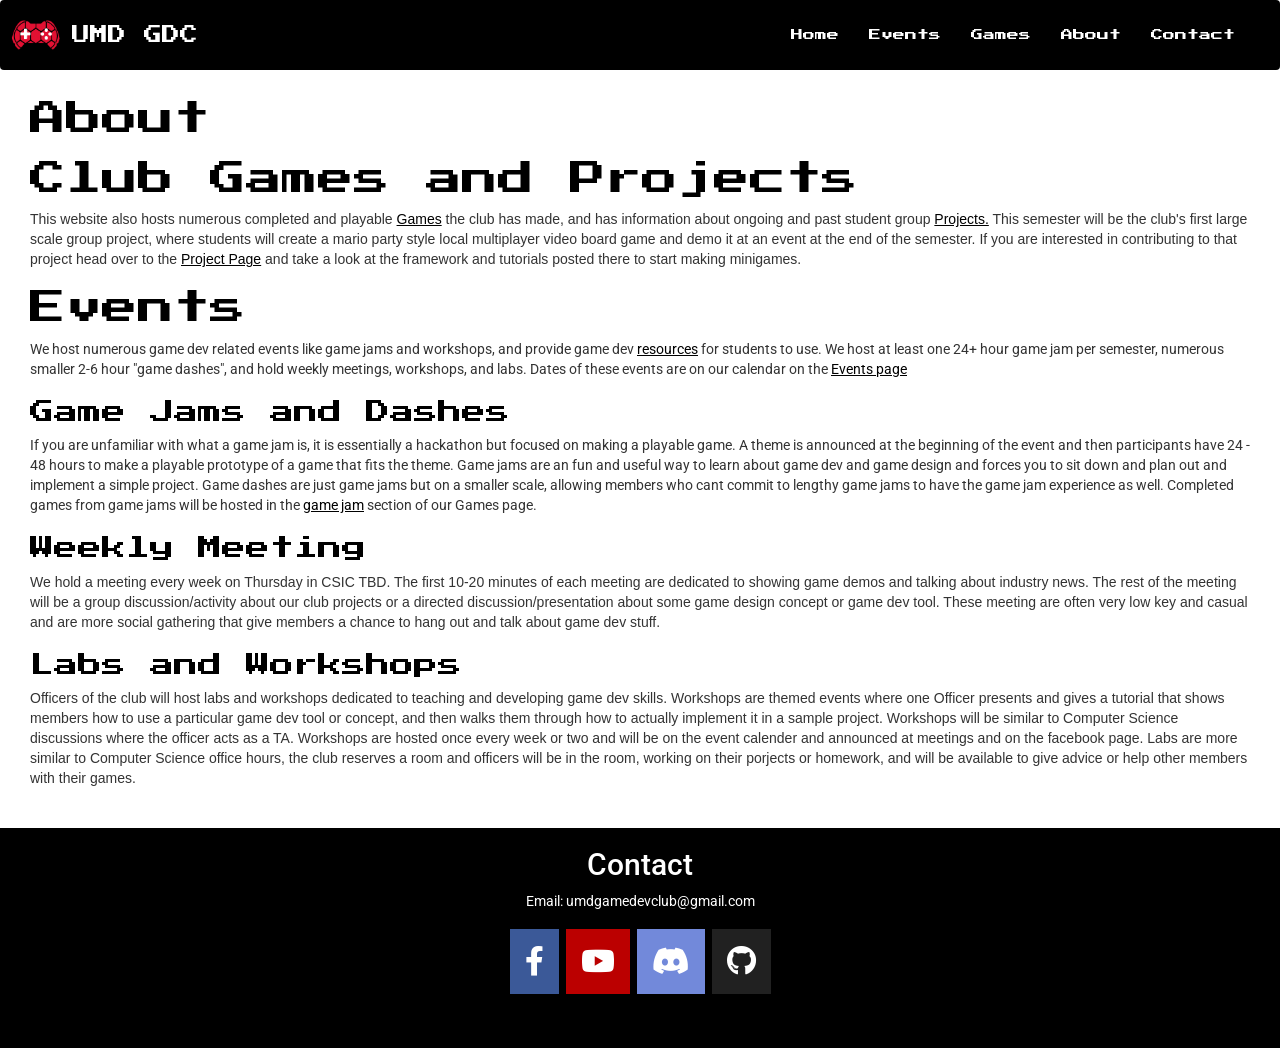
<file: about.html>
<!doctype html>
<html>
<head>
<meta charset="utf-8">
<meta name="viewport" content="width=device-width, initial-scale=1">
<link rel="stylesheet" href="https://maxcdn.bootstrapcdn.com/bootstrap/3.3.7/css/bootstrap.min.css">
<script src="https://ajax.googleapis.com/ajax/libs/jquery/3.3.1/jquery.min.js"></script>
<script src="https://maxcdn.bootstrapcdn.com/bootstrap/3.3.7/js/bootstrap.min.js"></script>

<link rel = "stylesheet" href = "styles/newindex.css">
<link rel = "stylesheet" href = "styles/socialbuttons.css">
<link href="https://fonts.googleapis.com/css?family=Press+Start+2P|Roboto" rel="stylesheet">
<link rel="stylesheet" href="https://use.fontawesome.com/releases/v5.0.13/css/all.css" integrity="sha384-DNOHZ68U8hZfKXOrtjWvjxusGo9WQnrNx2sqG0tfsghAvtVlRW3tvkXWZh58N9jp" crossorigin="anonymous">

<title>UMD Game Developer's Club</title>
</head>

<body>

<script src = "js/template.js" type = "text/javascript"></script>

<div id = "navarea">
		<script type = "text/javascript">makeNavbar(); </script>	
</div>	

<div class="main">
    <div class="breakarea"></div>

   <!--<img src="images/screenshots/bib.png" class="largeimage">-->
   <h1>About</h1>

   <h1>Club Games and Projects</h1>
   <p>
   This website also hosts numerous completed and playable <a href="games.html">Games</a> the club has made, and has information about ongoing and past student group <a href="project.html">Projects.</a>
   This semester will be the club's first large scale group project, where students will create a mario party style local multiplayer video board game and demo it at an event at the end of the semester.
   If you are interested in contributing to that project head over to the <a href = "projects/groupgame2018.html">Project Page</a> and take a look at the framework and tutorials posted there to start making minigames.
   </p>
  
  
     <h1>Events</h1>
  
     We host numerous game dev related events like game jams and workshops, and provide game dev <a href="resources.html">resources</a> for students to use.
     We host at least one 24+ hour game jam per semester, numerous smaller 2-6 hour "game dashes", and hold weekly meetings, workshops, and labs.
     Dates of these events are on our calendar on the <a href = >Events page</a>
  
     <h3>Game Jams and Dashes</h3>
     
     If you are unfamiliar with what a game jam is, it is essentially a hackathon but focused on making a playable game.
     A theme is announced at the beginning of the event and then participants have 24 - 48 hours to make a playable prototype of a game that fits the theme.
     Game jams are an fun and useful way to learn about game dev and game design and forces you to sit down and plan out and implement a simple project.
     Game dashes are just game jams but on a smaller scale, allowing members who cant commit to lengthy game jams to have the game jam experience as well.
     Completed games from game jams will be hosted in the <a href = "games.html#gamejam">game jam</a> section of our Games page.
    <h3>Weekly Meeting</h3>
    <p>
      We hold a meeting every week on Thursday in CSIC TBD.
      The first 10-20 minutes of each meeting are dedicated to showing game demos and talking about industry news.
      The rest of the meeting will be a group discussion/activity about our club projects or a directed discussion/presentation about some game design concept or game dev tool.
      These meeting are often very low key and casual and are more social gathering that give members a chance to hang out and talk about game dev stuff.
    </p>
  
    <h3>Labs and Workshops</h3>
    <p>
    Officers of the club will host labs and workshops dedicated to teaching and developing game dev skills.
    Workshops are themed events where one Officer presents and gives a tutorial that shows members how to use a particular game dev tool or concept, and then walks them through how to actually implement it in a sample project.
    Workshops will be similar to Computer Science discussions where the officer acts as a TA. Workshops are hosted once every week or two and will be on the event calender and announced at meetings and on the facebook page.
    Labs are more similar to Computer Science office hours, the club reserves a room and officers will be in the room, working on their porjects or homework, and will be available to give advice or help other members with their games. 
    </p>
  
  

</div>


    <div id ="footer">

				<script type = "text/javascript">makeFooter(); </script>

    	<!--      	      
	 <h2>Contact</h2>
	 <p>Email: umdgamedevclub@gmail.com</p>
     <br/>
     


	 <a href="https://www.facebook.com/groups/umdgaming/" class="fame facebook"><i class="fab fa-facebook-f"></i></a>
	 <a href="https://www.youtube.com/channel/UCGh4g4vzpA_XIGqyXMjB3cw/" class="fame youtube-play"><i class="fab fa-youtube"></i></a>
	 <a href="https://discord.gg/djtZR4M" class = "fame discord"><i class="fab fa-discord"></i></a>
      --> 
   

    </div>
	

</body>
</html>
</file>
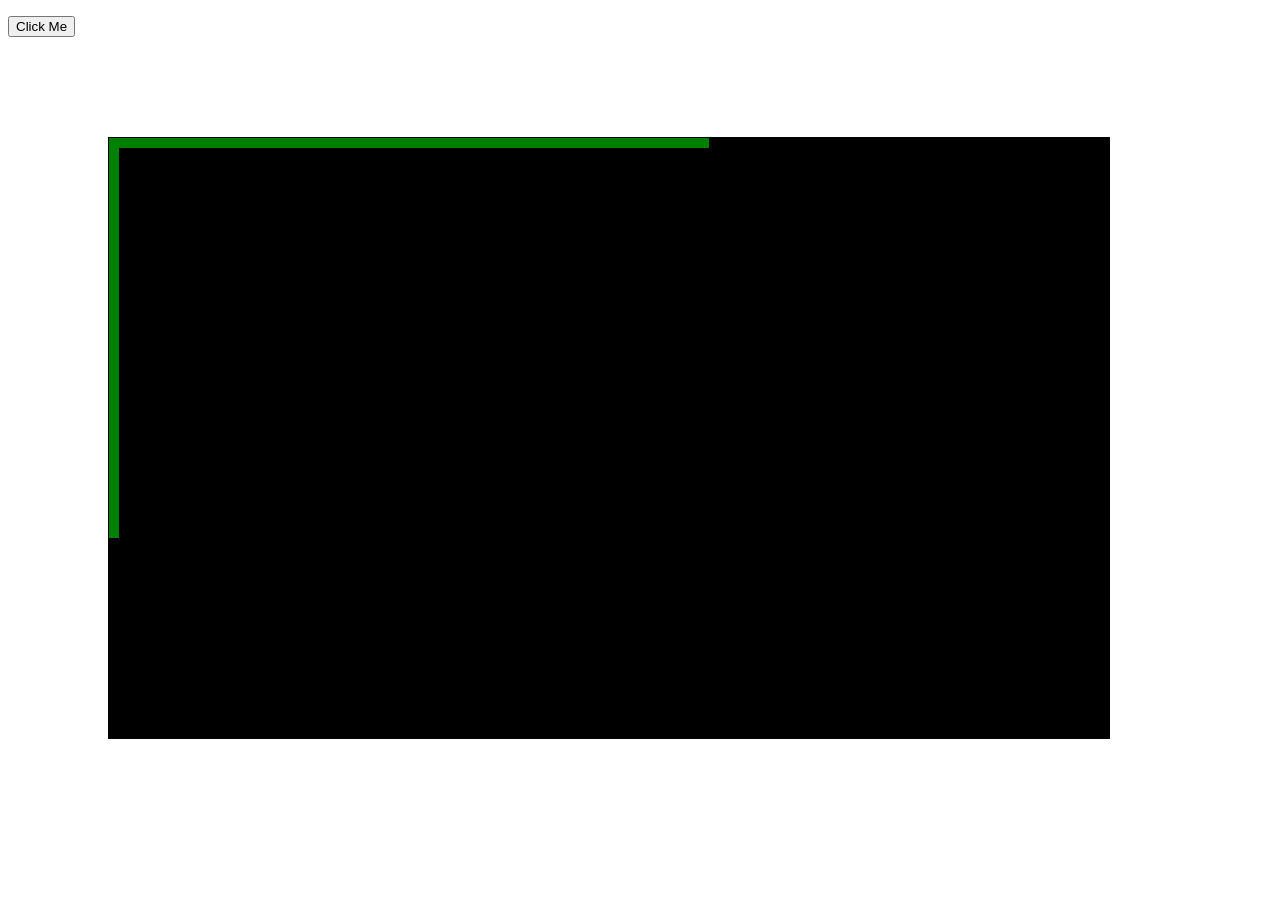
<file: anitest.html>
<!DOCTYPE html>
<html>
<style>
#myContainer {
  position: relative;
    height: 600px;
    width: 1000px;
    margin: 100px;
    
    border: 1px solid;
	background-color: black;

}
#leftAnimation {
  width: 10px;
  height: 400px;
  position: absolute;
  background-color: green;
}

#rightAnimation {
  width: 10px;
  height: 400px;
  position: absolute;
  background-color: green;
}

#topAnimation {
  top = 5px;
  width: 600px;
  height: 10px;
  position: absolute;
  background-color: green;
}

#botAnimation {
  top = 390px;
  width: 600px;
  height: 10px;
  position: absolute;
  background-color: green;
}

#leftAnimation1 {
  width: 10px;
  height: 400px;
  position: absolute;
  background-color: green;
}

#rightAnimation1 {
  width: 10px;
  height: 400px;
  position: absolute;
  background-color: green;
}

#topAnimation1 {
  top = 5px;
  width: 600px;
  height: 10px;
  position: absolute;
  background-color: green;
}

#botAnimation1 {
  top = 390px;
  width: 600px;
  height: 10px;
  position: absolute;
  background-color: green;
}
	

#leftAnimation2 {
  width: 10px;
  height: 400px;
  position: absolute;
  background-color: green;
}

#rightAnimation2 {
  width: 10px;
  height: 400px;
  position: absolute;
  background-color: green;
}

#topAnimation2 {
  top = 5px;
  width: 600px;
  height: 10px;
  position: absolute;
  background-color: green;
}

#botAnimation2 {
  top = 390px;
  width: 600px;
  height: 10px;
  position: absolute;
  background-color: green;
}
	
	

#leftAnimation3 {
  width: 10px;
  height: 400px;
  position: absolute;
  background-color: green;
}

#rightAnimation3 {
  width: 10px;
  height: 400px;
  position: absolute;
  background-color: green;
}

#topAnimation3 {
  top = 5px;
  width: 600px;
  height: 10px;
  position: absolute;
  background-color: green;
}

#botAnimation3 {
  top = 390px;
  width: 600px;
  height: 10px;
  position: absolute;
  background-color: green;
}
	
	
	

#leftAnimation4 {
  width: 10px;
  height: 400px;
  position: absolute;
  background-color: green;
}

#rightAnimation4 {
  width: 10px;
  height: 400px;
  position: absolute;
  background-color: green;
}

#topAnimation4 {
  top = 5px;
  width: 600px;
  height: 10px;
  position: absolute;
  background-color: green;
}

#botAnimation4 {
  top = 390px;
  width: 600px;
  height: 10px;
  position: absolute;
  background-color: green;
}
		

	
	
</style>
<body>

<p>
<button onclick="myMove(leftAnimation, rightAnimation, topAnimation, botAnimation)">Click Me</button> 
</p>


<div id ="myContainer">
	<div id = "line"></div>
<div id ="leftAnimation"></div>
<div id ="rightAnimation"></div>
<div id ="topAnimation"></div>
<div id ="botAnimation"></div>
<div id ="leftAnimation1"></div>
<div id ="rightAnimation1"></div>
<div id ="topAnimation1"></div>
<div id ="botAnimation1"></div>
<div id ="leftAnimation2"></div>
<div id ="rightAnimation2"></div>
<div id ="topAnimation2"></div>
<div id ="botAnimation2"></div>

<div id ="leftAnimation3"></div>
<div id ="rightAnimation3"></div>
<div id ="topAnimation3"></div>
<div id ="botAnimation3"></div>

<div id ="leftAnimation4"></div>
<div id ="rightAnimation4"></div>
<div id ="topAnimation4"></div>
<div id ="botAnimation4"></div>
</div>


<script>
function myMove( l, r, t, b) {
  var line1 = document.getElementById("line");
  var line2 = document.getElementById("line1");
  var line3 = document.getElementById("line2");
  var line4 = document.getElementById("line3");
 
  var eleml = document.getElementById("leftAnimation");
  var elemr = document.getElementById("rightAnimation"); 
  var elemt = document.getElementById("topAnimation");
  var elemb = document.getElementById("botAnimation"); 
  eleml.style.top = 5 + 'px';
  elemr.style.left = 595 + 'px';
	
  var eleml1 = document.getElementById("leftAnimation1");
  var elemr1 = document.getElementById("rightAnimation1"); 
  var elemt1 = document.getElementById("topAnimation1");
  var elemb1 = document.getElementById("botAnimation1"); 
	
  var eleml2 = document.getElementById("leftAnimation2");
  var elemr2 = document.getElementById("rightAnimation2"); 
  var elemt2 = document.getElementById("topAnimation2");
  var elemb2 = document.getElementById("botAnimation2"); 


	
  var eleml3 = document.getElementById("leftAnimation3");
  var elemr3 = document.getElementById("rightAnimation3"); 
  var elemt3 = document.getElementById("topAnimation3");
  var elemb3 = document.getElementById("botAnimation3"); 

 var eleml4 = document.getElementById("leftAnimation4");
  var elemr4 = document.getElementById("rightAnimation4"); 
  var elemt4 = document.getElementById("topAnimation4");
  var elemb4 = document.getElementById("botAnimation4"); 
	
	
	
  var cont =  document.getElementById("myContainer");
  var cheight = 600;
  var cwidth = 1000;
  //cont.style.
  var cutoff = 50;	
  var pos = 0;
  var pos1 =  50   ;// (cheight/2 - cutoff )/4;
  var pos2 = 100 ;//(cheight/2 - cutoff)/2
  var pos3 =  150;//3 * (cheight/2 -10)/4
  var pos4 = 200;
  
  
  var id = setInterval(frame, 10);
  function frame() {
if (pos >= ((cheight/2) - cutoff)) {
      pos = 0;
      //clearInterval(id);
    } else {
      eleml.style.top = pos + 'px';
      eleml.style.height = (cheight - 2*pos) + 'px';
      elemr.style.top = pos + 'px';
      elemr.style.height = (cheight - 2*pos) + 'px';
      elemt.style.top = pos + 'px';
      elemt.style.width = ((cwidth-2) - 2*pos) + 'px';
      elemt.style.left = pos + 2 + 'px'; 
      elemb.style.left = pos + 2 + 'px';
      elemb.style.top = (cheight - 10) - pos + 'px';
      elemb.style.width = ((cwidth - 2) - 2*pos) + 'px';
      
      pos++;  
      elemr.style.left = (cwidth - pos) + 'px';
      eleml.style.left = pos + 'px'; 
    }
	  
	  
if (pos1 >= ((cheight/2) - cutoff)){
	pos1 = 0;
} else {
	
	eleml1.style.top = pos1 + 'px';
      eleml1.style.height = (cheight - 2*pos1) + 'px';
      elemr1.style.top = pos1 + 'px';
      elemr1.style.height = (cheight - 2*pos1) + 'px';
      elemt1.style.top = pos1 + 'px';
      elemt1.style.width = ((cwidth -2) - 2*pos1) + 'px';
      elemt1.style.left = pos1 + 2 + 'px'; 
      elemb1.style.left = pos1 + 2 + 'px';
      elemb1.style.top = (cheight - 10) - pos1 + 'px';
      elemb1.style.width = ((cwidth - 2) - 2*pos1) + 'px';
      
      pos1++;  
      elemr1.style.left = (cwidth - pos1) + 'px';
      eleml1.style.left = pos1 + 'px'; 

}
	  
	  
if (pos2 >= (cheight/2) - cutoff){
	pos2 = 0;
} else {
	
	eleml2.style.top = pos2 + 'px';
      eleml2.style.height = (cheight - 2*pos2) + 'px';
      elemr2.style.top = pos2 + 'px';
      elemr2.style.height = (cheight - 2*pos2) + 'px';
      elemt2.style.top = pos2 + 'px';
      elemt2.style.width = ((cwidth - 2) - 2*pos2) + 'px';
      elemt2.style.left = pos2 + 2 + 'px'; 
      elemb2.style.left = pos2 + 2 + 'px';
      elemb2.style.top = (cheight - 10) - pos2 + 'px';
      elemb2.style.width = ((cwidth - 2) - 2*pos2) + 'px';
      
      pos2++;  
      elemr2.style.left = (cwidth - pos2) + 'px';
      eleml2.style.left = pos2 + 'px'; 

}
	  
	  if (pos3 >= ((cheight/2) - cutoff)) {
      pos3 = 0;
      //clearInterval(id);
    } else {
      eleml3.style.top = pos3 + 'px';
      eleml3.style.height = (cheight - 2*pos3) + 'px';
      elemr3.style.top = pos3 + 'px';
      elemr3.style.height = (cheight - 2*pos3) + 'px';
      elemt3.style.top = pos3 + 'px';
      elemt3.style.width = ((cwidth-2) - 2*pos3) + 'px';
      elemt3.style.left = pos3 + 2 + 'px'; 
      elemb3.style.left = pos3 + 2 + 'px';
      elemb3.style.top = (cheight - 10) - pos3 + 'px';
      elemb3.style.width = ((cwidth - 2) - 2*pos3) + 'px';
      
      pos3++;  
      elemr3.style.left = (cwidth - pos3) + 'px';
      eleml3.style.left = pos3 + 'px'; 
    }
	  
	  
	  if (pos4 >= ((cheight/2) - cutoff)) {
      pos4 = 0;
      //clearInterval(id);
    } else {
      eleml4.style.top = pos4 + 'px';
      eleml4.style.height = (cheight - 2*pos4) + 'px';
      elemr4.style.top = pos4 + 'px';
      elemr4.style.height = (cheight - 2*pos4) + 'px';
      elemt4.style.top = pos4 + 'px';
      elemt4.style.width = ((cwidth-2) - 2*pos4) + 'px';
      elemt4.style.left = pos4 + 2 + 'px'; 
      elemb4.style.left = pos4 + 2 + 'px';
      elemb4.style.top = (cheight - 10) - pos4 + 'px';
      elemb4.style.width = ((cwidth - 2) - 2*pos4) + 'px';
      
      pos4++;  
      elemr4.style.left = (cwidth - pos4) + 'px';
      eleml4.style.left = pos4 + 'px'; 
    }
	  
	  
	 
	  
	  
	  
	  
  }
}
</script>




</body>
</html>
</file>
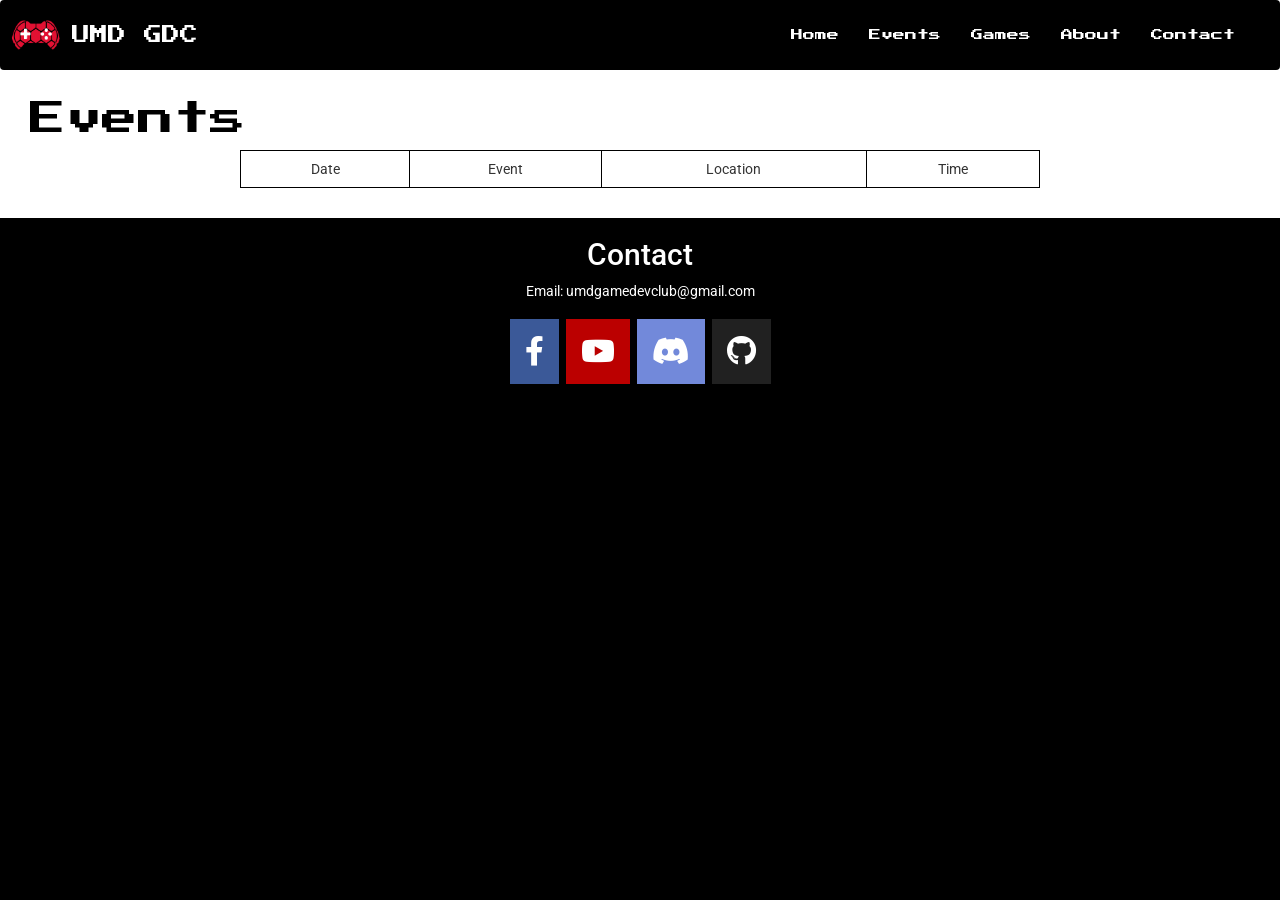
<file: Events.html>
<!doctype html>
<html>
<head>
<meta charset="utf-8">
<meta name="viewport" content="width=device-width, initial-scale=1">
<link rel="stylesheet" href="https://maxcdn.bootstrapcdn.com/bootstrap/3.3.7/css/bootstrap.min.css">
<script src="https://ajax.googleapis.com/ajax/libs/jquery/3.3.1/jquery.min.js"></script>
<script src="https://maxcdn.bootstrapcdn.com/bootstrap/3.3.7/js/bootstrap.min.js"></script>

<link rel = "stylesheet" href = "styles/newindex.css">
<link rel = "stylesheet" href = "styles/socialbuttons.css">
<link href="https://fonts.googleapis.com/css?family=Press+Start+2P|Roboto" rel="stylesheet">
<link rel="stylesheet" href="https://use.fontawesome.com/releases/v5.0.13/css/all.css" integrity="sha384-DNOHZ68U8hZfKXOrtjWvjxusGo9WQnrNx2sqG0tfsghAvtVlRW3tvkXWZh58N9jp" crossorigin="anonymous">

<title>UMD Game Developer's Club</title>
</head>

<body>

<script src = "js/template.js" type = "text/javascript"></script>

<div id = "navarea">
		<script type = "text/javascript">makeNavbar(); </script>	
</div>	

<div class="main">
	<div class="breakarea"></div>

   <h1>Events</h1>
   



<table align="center" id = "upcoming">
    <script type = "text/javascript">MakeTables(false); </script>	
</table>  

</div>

    <div id ="footer">

				<script type = "text/javascript">makeFooter(); </script>

    	<!--      	      
	 <h2>Contact</h2>
	 <p>Email: umdgamedevclub@gmail.com</p>
     <br/>
     


	 <a href="https://www.facebook.com/groups/umdgaming/" class="fame facebook"><i class="fab fa-facebook-f"></i></a>
	 <a href="https://www.youtube.com/channel/UCGh4g4vzpA_XIGqyXMjB3cw/" class="fame youtube-play"><i class="fab fa-youtube"></i></a>
	 <a href="https://discord.gg/djtZR4M" class = "fame discord"><i class="fab fa-discord"></i></a>
      --> 
   

    </div>
	

</body>
</html>
</file>
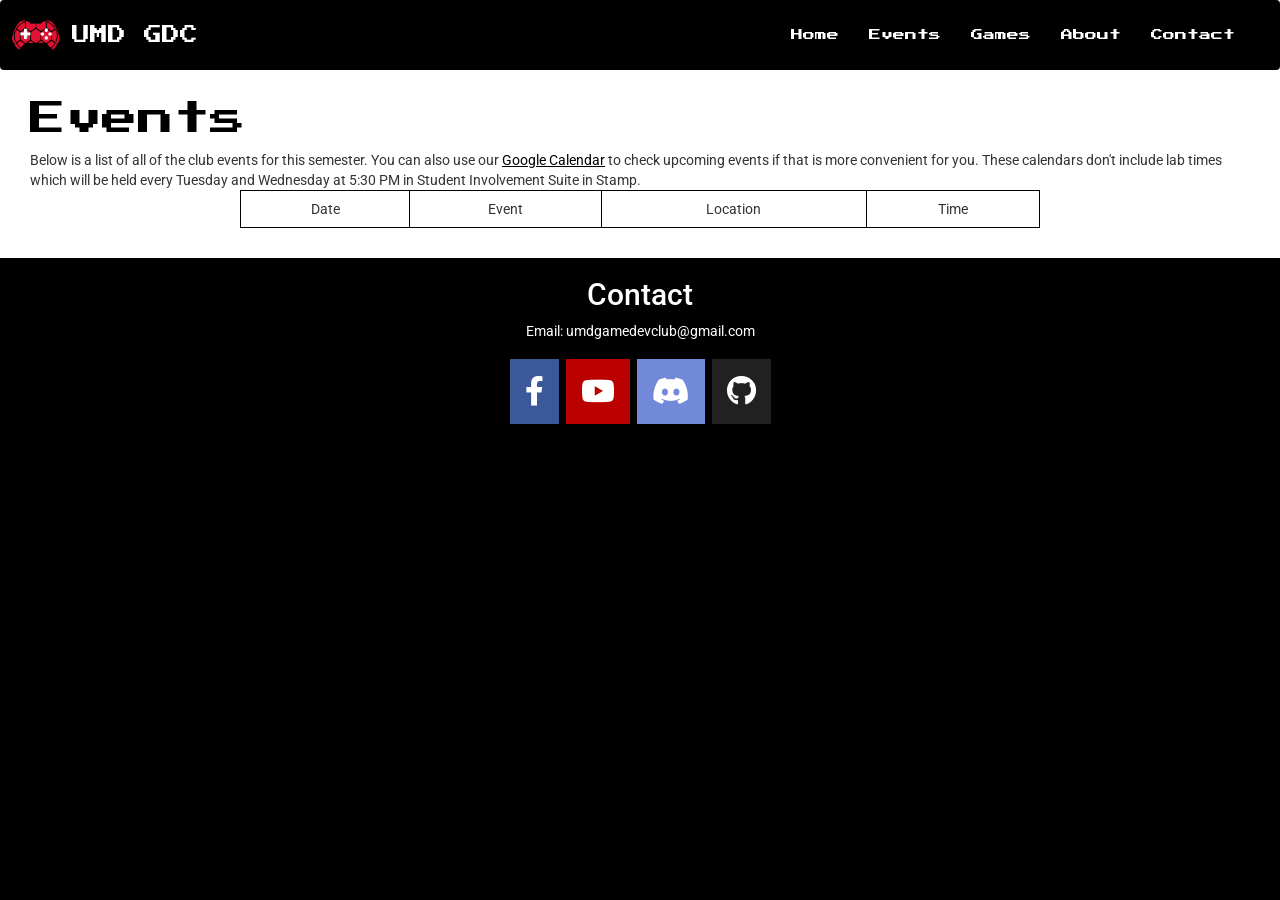
<file: events.html>
<!doctype html>
<html>
<head>
<meta charset="utf-8">
<meta name="viewport" content="width=device-width, initial-scale=1">
<link rel="stylesheet" href="https://maxcdn.bootstrapcdn.com/bootstrap/3.3.7/css/bootstrap.min.css">
<script src="https://ajax.googleapis.com/ajax/libs/jquery/3.3.1/jquery.min.js"></script>
<script src="https://maxcdn.bootstrapcdn.com/bootstrap/3.3.7/js/bootstrap.min.js"></script>

<link rel = "stylesheet" href = "styles/newindex.css">
<link rel = "stylesheet" href = "styles/socialbuttons.css">
<link href="https://fonts.googleapis.com/css?family=Press+Start+2P|Roboto" rel="stylesheet">
<link rel="stylesheet" href="https://use.fontawesome.com/releases/v5.0.13/css/all.css" integrity="sha384-DNOHZ68U8hZfKXOrtjWvjxusGo9WQnrNx2sqG0tfsghAvtVlRW3tvkXWZh58N9jp" crossorigin="anonymous">

<title>UMD Game Developer's Club</title>
</head>

<body>

<script src = "js/template.js" type = "text/javascript"></script>

<div id = "navarea">
		<script type = "text/javascript">makeNavbar(); </script>	
</div>	

<div class="main">
	<div class="breakarea"></div>

   <h1>Events</h1>
   
   Below is a list of all of the club events for this semester. You can also use our <a href="https://calendar.google.com/calendar?cid=NnNsbGJlbzVvcWM2bjZraTJqcWQ2ZjIyNmtAZ3JvdXAuY2FsZW5kYXIuZ29vZ2xlLmNvbQ">Google Calendar</a> to check upcoming events if that is more convenient for you. These calendars don't include lab times which will be held every Tuesday and Wednesday at 5:30 PM in Student Involvement Suite in Stamp.  



<table align="center" id = "upcoming">
    <script type = "text/javascript">MakeTables(false); </script>	
</table>  

</div>

    <div id ="footer">

				<script type = "text/javascript">makeFooter(); </script>

    	<!--      	      
	 <h2>Contact</h2>
	 <p>Email: umdgamedevclub@gmail.com</p>
     <br/>
     


	 <a href="https://www.facebook.com/groups/umdgaming/" class="fame facebook"><i class="fab fa-facebook-f"></i></a>
	 <a href="https://www.youtube.com/channel/UCGh4g4vzpA_XIGqyXMjB3cw/" class="fame youtube-play"><i class="fab fa-youtube"></i></a>
	 <a href="https://discord.gg/djtZR4M" class = "fame discord"><i class="fab fa-discord"></i></a>
      --> 
   

    </div>
	

</body>
</html>
</file>
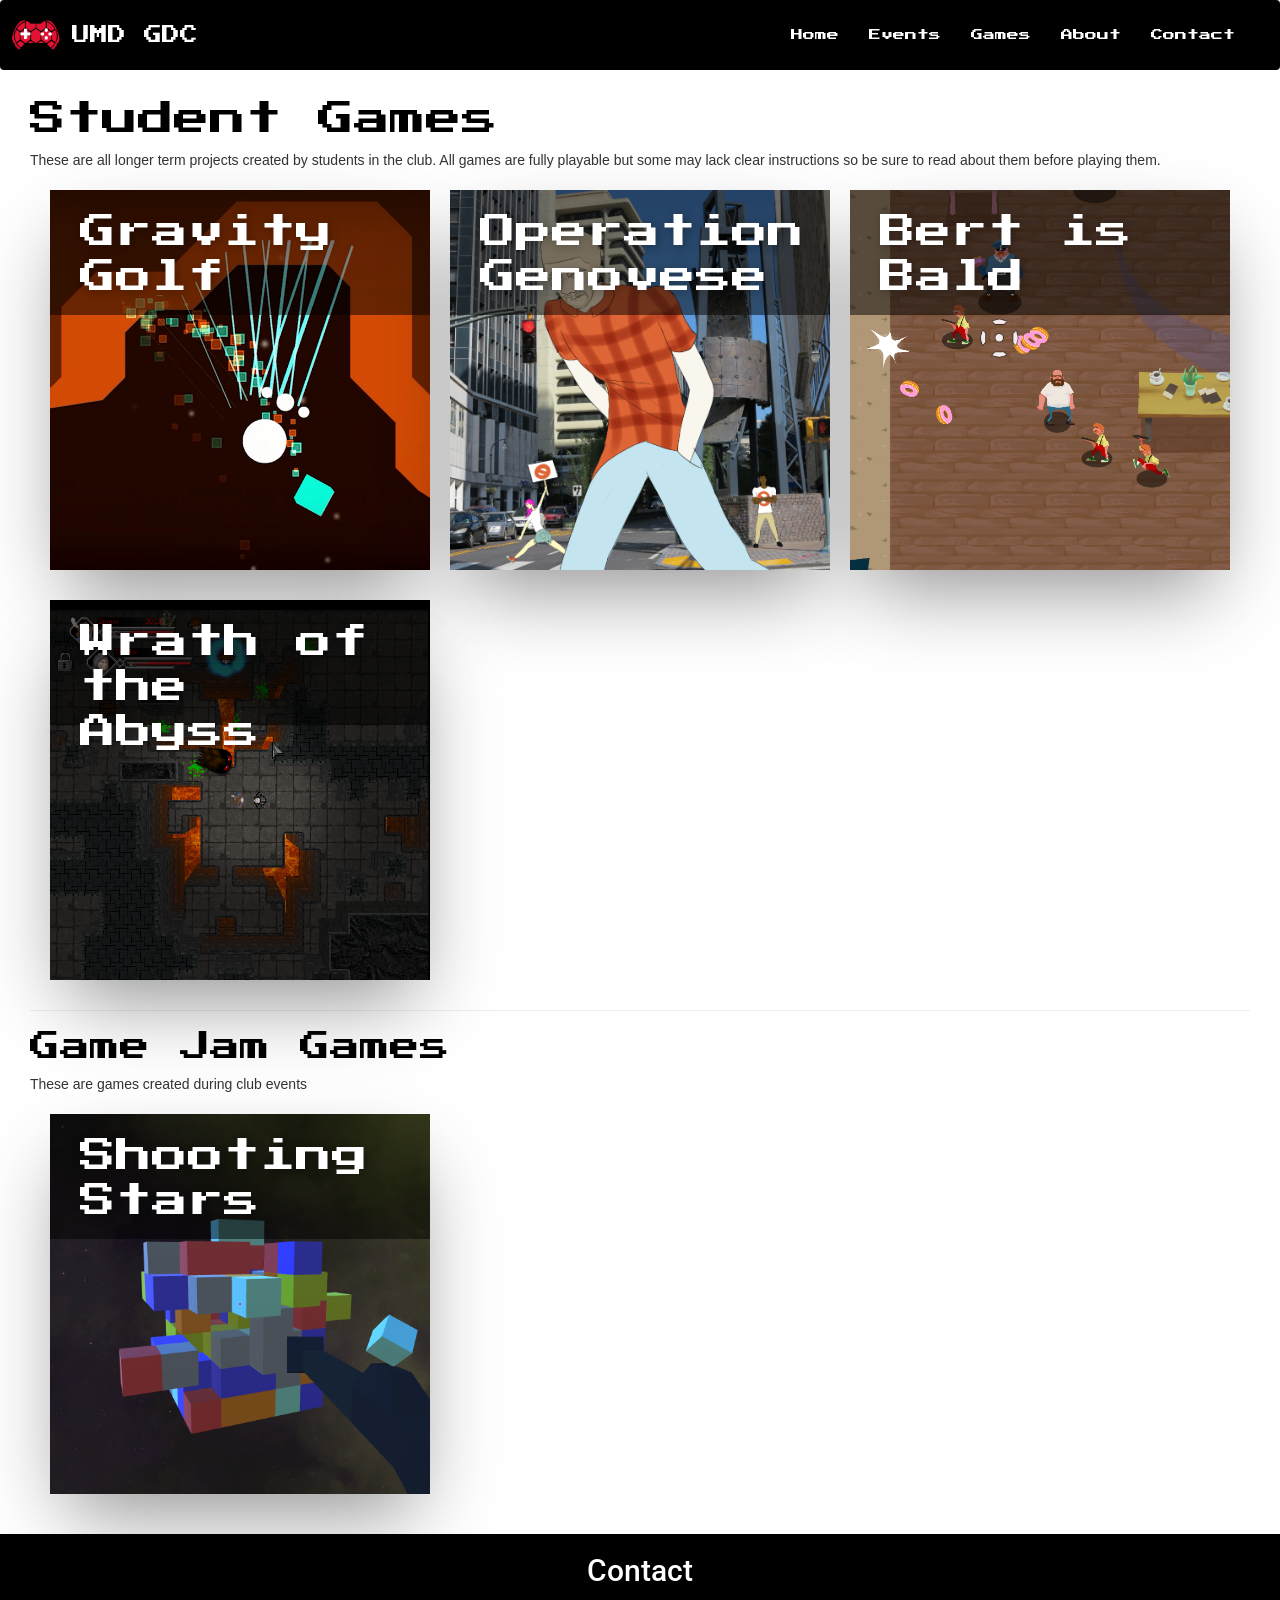
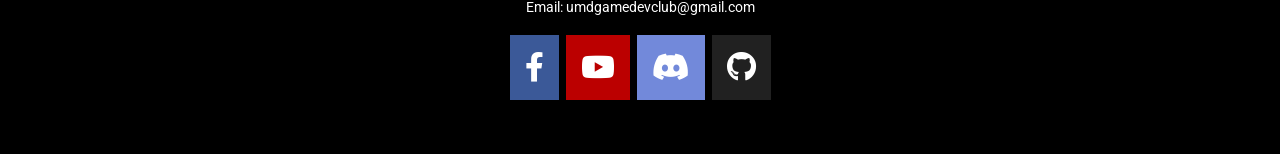
<file: Games.html>
<!doctype html>
<html>
<head>
<meta charset="utf-8">
<meta name="viewport" content="width=device-width, initial-scale=1">
<link rel="stylesheet" href="https://maxcdn.bootstrapcdn.com/bootstrap/3.3.7/css/bootstrap.min.css">
<script src="https://ajax.googleapis.com/ajax/libs/jquery/3.3.1/jquery.min.js"></script>
<script src="https://maxcdn.bootstrapcdn.com/bootstrap/3.3.7/js/bootstrap.min.js"></script>

<link rel = "stylesheet" href = "styles/newindex.css">
<link rel = "stylesheet" href = "styles/socialbuttons.css">
<link rel = "stylesheet" href="styles/tiles.css">
<link rel = "stylesheet" href="styles/8bitborders.css">
<link href="https://fonts.googleapis.com/css?family=Press+Start+2P|Roboto" rel="stylesheet">
<link rel="stylesheet" href="https://use.fontawesome.com/releases/v5.0.13/css/all.css" integrity="sha384-DNOHZ68U8hZfKXOrtjWvjxusGo9WQnrNx2sqG0tfsghAvtVlRW3tvkXWZh58N9jp" crossorigin="anonymous">

<title>UMD Game Developer's Club</title>
</head>

<body>

<script src = "js/template.js" type = "text/javascript"></script>

<div id = "navarea">
		<script type = "text/javascript">makeNavbar(); </script>	
</div>	


<div class="main">
		<div class="breakarea"></div>

   <h1>Student Games</h1>


   <p>These are all longer term projects created by students in the club. All games are fully playable but some may lack clear instructions so be sure to read about them before playing them.</p>
  


<div class="wrap">
	<div class="tile">
	  
	  <img src= "images/screenshots/tilegg.png">
	  <img src="images/darkness.png" class= "darkback">
	  
	  <div class="text">
	  <h1>Gravity Golf</h1>
	  <h2 class="animate-text"></h2>
	  <p class="animate-text">Bacon ipsum dolor amet pork belly tri-tip turducken, pancetta bresaola pork chicken meatloaf. Flank sirloin strip steak prosciutto kevin turducken. </p>
	  </div>
	
	</div>
	 
	 
	 <div class="tile">
	  
		<img src= "images/screenshots/tileog.png">
		<img src="images/darkness.png" class= "darkback">			
		<div class="text">
		<h1><a href="games/OG.html">Operation Genovese</a></h1>
		<h2 class="animate-text">A visual novel about deradicalizing potential terrorists</h2>
		<p class="animate-text"><a href="OperationGenovese.html"><i class="fas fa-play"></i> Play Link</a><br/>
		<a href="https://www.nbcwashington.com/news/local/University-Maryland-Students-Develop-Anti-Terror-Video-Game_Washington-DC-426357941.html?_osource=SocialFlowTwt_DCBrand"><i class="far fa-newspaper"></i> News Article About Game</a></p>
		</div>
		  
	</div>
	
	<div class="tile">
		<img src= "images/screenshots/tilebib.png">
		<img src="images/darkness.png" class= "darkback">
				
		<div class="text">
		<h1><a href="games/BIB.html">Bert is Bald</a></h1>
		<h2 class="animate-text">A procedurally generated twin stick shooter</h2>
		<p class="animate-text">  <a href="https://guin36.itch.io/bbb"><i class="fas fa-download"></i> Download Link</a>
		</div>
							  
	</div>

</div>

<div class="wrap">
		

	<div class="tile">
	  
		<img src= "images/screenshots/tilewoa.png">
		<img src="images/darkness.png" class= "darkback">		
		<div class="text">
		<h1><a href="">Wrath of the Abyss</a></h1>
		<h2 class="animate-text">A procedurally generated top down dungeon crawler</h2>
		<p class="animate-text">
		<i class="fas fa-download"></i> Download Demo <br/>
		<i class="fab fa-facebook"></i> Game Page<br/>
		<i class="fas fa-cogs"></i> Work in Progress
		</p>
		</div>
				  
	</div>
</div>
	  
   <hr>

   <h2>Game Jam Games</h2>

   <p>These are games created during club events</p>

<div class="wrap">   
	 <div class="tile">
	  
			<img src= "images/screenshots/tiless.png" class="videowrapperimg">
			<img src="images/darkness.png" class= "darkback">
			
			<div class="text">
			<h1><a href="">Shooting Stars</a></h1>
			<h2 class="animate-text">A match 3 first person shooter</h2>
			<p class="animate-text">Bacon ipsum dolor amet pork belly tri-tip turducken, pancetta bresaola pork chicken meatloaf. Flank sirloin strip steak prosciutto kevin turducken. </p>
			</div>
		  
	</div>
</div>

</div>

<div id ="footer">
	<script type = "text/javascript">makeFooter(); </script>
</div>
	

</body>
</html>
</file>
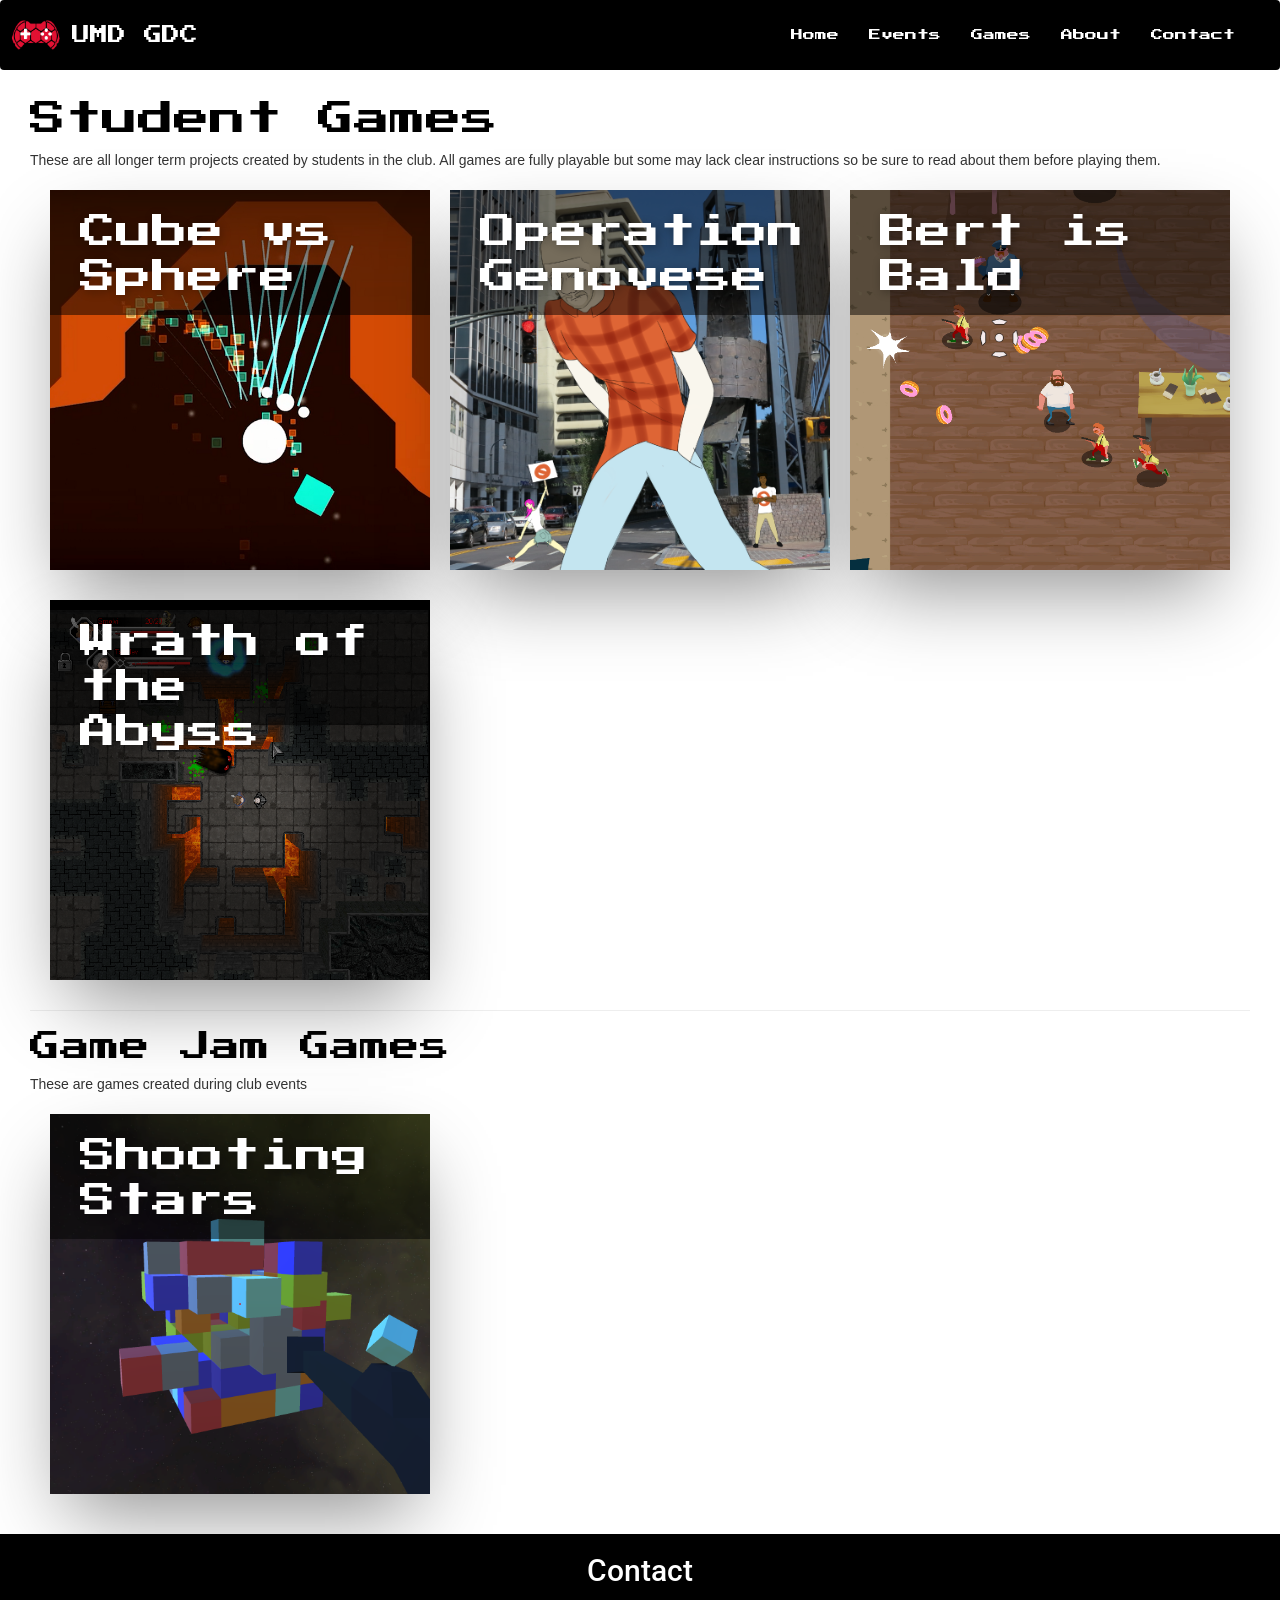
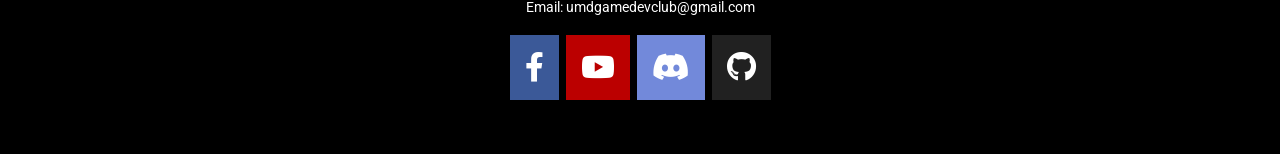
<file: games.html>
<!doctype html>
<html lang = "en">
<head>

<meta charset="utf-8">
<meta name="viewport" content="width=device-width, initial-scale=1">
<link rel="stylesheet" href="https://maxcdn.bootstrapcdn.com/bootstrap/3.3.7/css/bootstrap.min.css">
<script src="https://ajax.googleapis.com/ajax/libs/jquery/3.3.1/jquery.min.js"></script>
<script src="https://maxcdn.bootstrapcdn.com/bootstrap/3.3.7/js/bootstrap.min.js"></script>

<link rel = "stylesheet" href = "styles/newindex.css">
<link rel = "stylesheet" href = "styles/socialbuttons.css">
<link rel = "stylesheet" href="styles/tiles.css">
<link rel = "stylesheet" href="styles/8bitborders.css">
<link href="https://fonts.googleapis.com/css?family=Press+Start+2P|Roboto" rel="stylesheet">
<link rel="stylesheet" href="https://use.fontawesome.com/releases/v5.0.13/css/all.css" integrity="sha384-DNOHZ68U8hZfKXOrtjWvjxusGo9WQnrNx2sqG0tfsghAvtVlRW3tvkXWZh58N9jp" crossorigin="anonymous">

<title>UMD Game Developer's Club</title>
</head>

<body>

<script src = "js/template.js"  ></script>

<div id = "navarea">
		<script  >makeNavbar(); </script>	
</div>	


<div class="main">
		<div class="breakarea"></div>

   <h1>Student Games</h1>


   <p>These are all longer term projects created by students in the club. All games are fully playable but some may lack clear instructions so be sure to read about them before playing them.</p>
  


<div class="wrap">
	<div class="tile">
	  
	   <img alt = "Alt text" src= "images/screenshots/tilegg.png">
	   <img alt = "Alt text" src="images/darkness.png" class= "darkback">
	  
	  <div class="text">
	  <h1>Cube vs Sphere</h1>
	  <h2 class="animate-text">A mobile physics based puzzle game about quickly escaping caves</h2>
	  <p class="animate-text">
		<i class="fab fa-android"></i>/<i class="fab fa-apple"></i> Coming soon to Android and IOS<br/>
		<a href="https://www.nbcwashington.com/news/local/University-Maryland-Students-Develop-Anti-Terror-Video-Game_Washington-DC-426357941.html?_osource=SocialFlowTwt_DCBrand"><i class="far fa-newspaper"></i> News Article About Game</a>
		</p>
	
	  </div>
	
	</div>
	 
	 
	 <div class="tile">
	  
		 <img alt = "Alt text" src= "images/screenshots/tileog.png">
		 <img alt = "Alt text" src="images/darkness.png" class= "darkback">			
		<div class="text">
		<h1><a href="games/OG.html">Operation Genovese</a></h1>
		<h2 class="animate-text">A visual novel about deradicalizing potential terrorists</h2>
		<p class="animate-text"><a href="OperationGenovese.html"><i class="fas fa-play"></i> Play Link</a><br/>
		<a href="https://www.nbcwashington.com/news/local/University-Maryland-Students-Develop-Anti-Terror-Video-Game_Washington-DC-426357941.html?_osource=SocialFlowTwt_DCBrand"><i class="far fa-newspaper"></i> News Article About Game</a></p>
		</div>
		  
	</div>
	
	<div class="tile">
		 <img alt = "Alt text" src= "images/screenshots/tilebib.png">
		 <img alt = "Alt text" src="images/darkness.png" class= "darkback">
				
		<div class="text">
		<h1><a href="games/BIB.html">Bert is Bald</a></h1>
		<h2 class="animate-text">A procedurally generated twin stick shooter</h2>
		<p class="animate-text">  <a href="https://guin36.itch.io/bbb"><i class="fas fa-download"></i> Download Link</a>
		</div>
							  
	</div>

</div>

<div class="wrap">
		

	<div class="tile">
	  
		 <img alt = "Alt text" src= "images/screenshots/tilewoa.png">
		 <img alt = "Alt text" src="images/darkness.png" class= "darkback">		
		<div class="text">
		<h1><a href="">Wrath of the Abyss</a></h1>
		<h2 class="animate-text">A procedurally generated top down dungeon crawler</h2>
		<p class="animate-text">
		<i class="fas fa-download"></i> Download Demo <br/>
		<i class="fab fa-facebook"></i> Game Page<br/>
		</p>
		</div>
				  
	</div>
</div>
	  
   <hr>

   <h2>Game Jam Games</h2>

   <p>These are games created during club events</p>

<div class="wrap">   
	 <div class="tile">
	  
			 <img alt = "Alt text" src= "images/screenshots/tiless.png" class="videowrapperimg">
			 <img alt = "Alt text" src="images/darkness.png" class= "darkback">
			
			<div class="text">
			<h1><a href="">Shooting Stars</a></h1>
			<h2 class="animate-text">A match 3 first person shooter</h2>
			<p class="animate-text">Bacon ipsum dolor amet pork belly tri-tip turducken, pancetta bresaola pork chicken meatloaf. Flank sirloin strip steak prosciutto kevin turducken. </p>
			</div>
		  
	</div>
</div>

</div>

<div id ="footer">
	<script  >makeFooter(); </script>
</div>
	

</body>
</html>
</file>
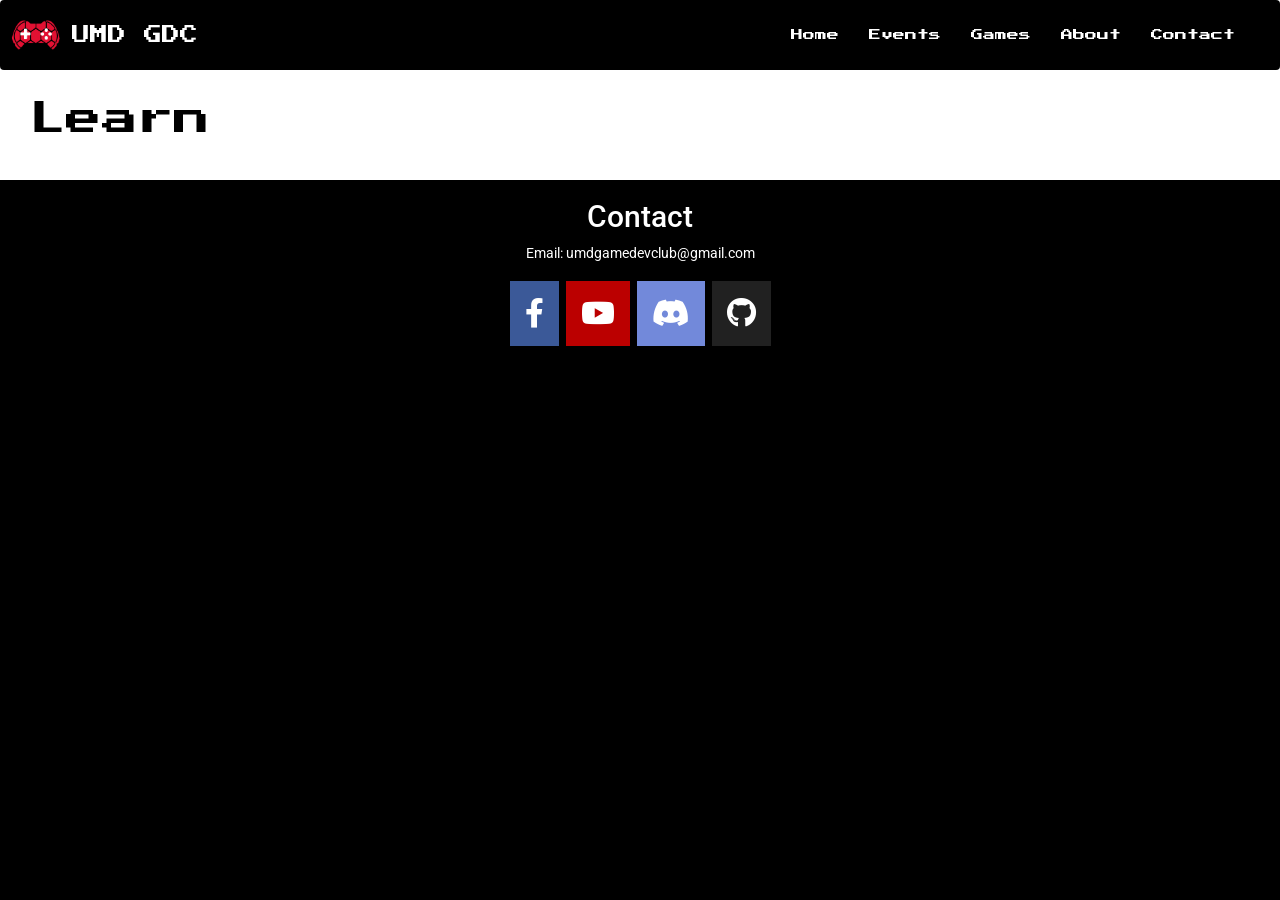
<file: learn.html>
<!doctype html>
<html>
<head>
<meta charset="utf-8">
<meta name="viewport" content="width=device-width, initial-scale=1">
<link rel="stylesheet" href="https://maxcdn.bootstrapcdn.com/bootstrap/3.3.7/css/bootstrap.min.css">
<script src="https://ajax.googleapis.com/ajax/libs/jquery/3.3.1/jquery.min.js"></script>
<script src="https://maxcdn.bootstrapcdn.com/bootstrap/3.3.7/js/bootstrap.min.js"></script>

<link rel = "stylesheet" href = "styles/newindex.css">
<link rel = "stylesheet" href = "styles/socialbuttons.css">
<link href="https://fonts.googleapis.com/css?family=Press+Start+2P|Roboto" rel="stylesheet">
<link rel="stylesheet" href="https://use.fontawesome.com/releases/v5.0.13/css/all.css" integrity="sha384-DNOHZ68U8hZfKXOrtjWvjxusGo9WQnrNx2sqG0tfsghAvtVlRW3tvkXWZh58N9jp" crossorigin="anonymous">

<title>UMD Game Developer's Club</title>
</head>

<body>

<script src = "js/template.js" type = "text/javascript"></script>

<div id = "navarea">
		<script type = "text/javascript">makeNavbar(); </script>	
</div>	

<div class="main">
<div class="breakarea"></div>

   <!--<img src="images/screenshots/bib.png" class="largeimage">-->
   <h1>Learn</h1>

  

</div>


    <div id ="footer">

				<script type = "text/javascript">makeFooter(); </script>

    	<!--      	      
	 <h2>Contact</h2>
	 <p>Email: umdgamedevclub@gmail.com</p>
     <br/>
     


	 <a href="https://www.facebook.com/groups/umdgaming/" class="fame facebook"><i class="fab fa-facebook-f"></i></a>
	 <a href="https://www.youtube.com/channel/UCGh4g4vzpA_XIGqyXMjB3cw/" class="fame youtube-play"><i class="fab fa-youtube"></i></a>
	 <a href="https://discord.gg/djtZR4M" class = "fame discord"><i class="fab fa-discord"></i></a>
      --> 
   

    </div>
	

</body>
</html>
</file>
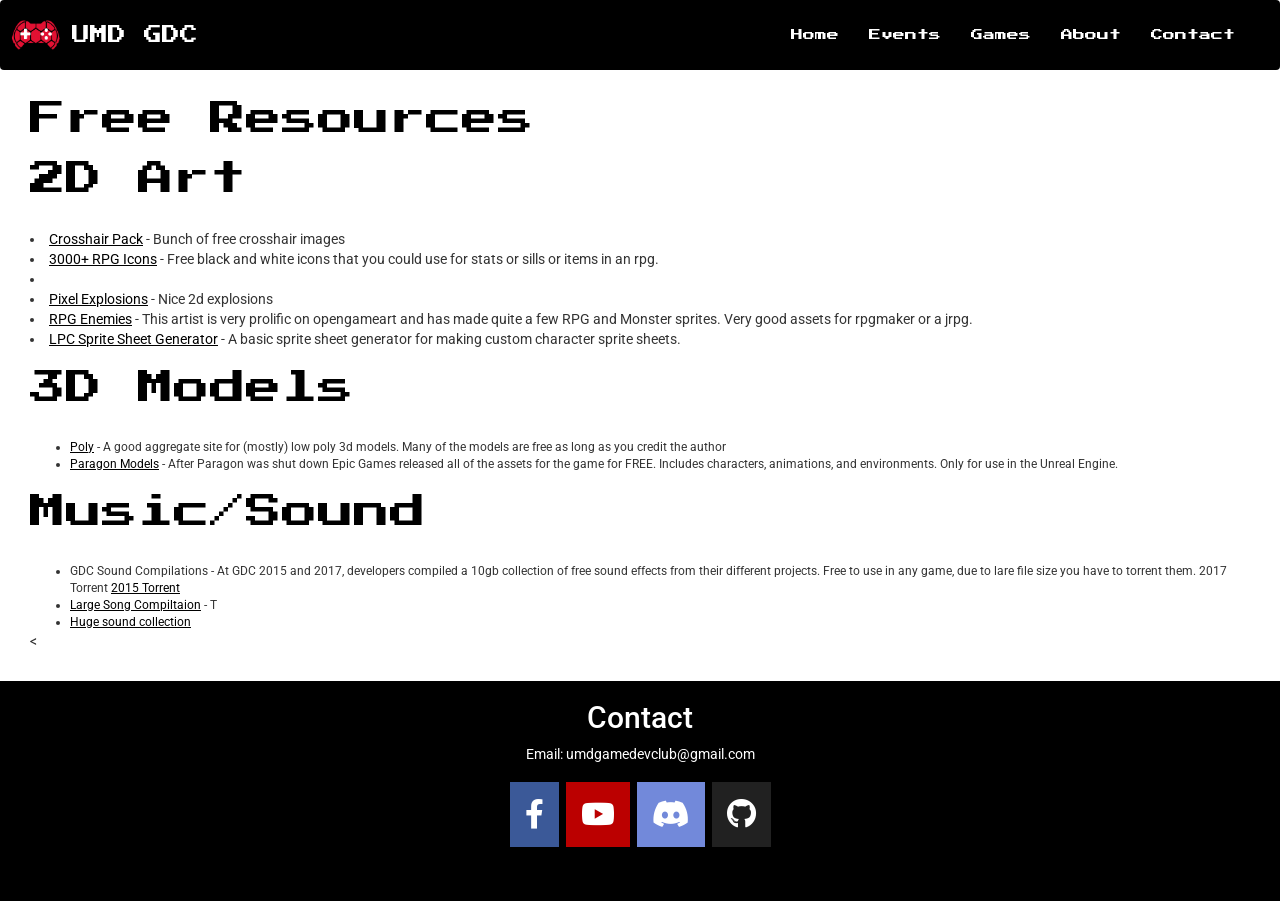
<file: OnlineResources.html>
<!doctype html>
<html>
<head>
<meta charset="utf-8">
<meta name="viewport" content="width=device-width, initial-scale=1">
<link rel="stylesheet" href="https://maxcdn.bootstrapcdn.com/bootstrap/3.3.7/css/bootstrap.min.css">
<script src="https://ajax.googleapis.com/ajax/libs/jquery/3.3.1/jquery.min.js"></script>
<script src="https://maxcdn.bootstrapcdn.com/bootstrap/3.3.7/js/bootstrap.min.js"></script>

<link rel = "stylesheet" href = "styles/newindex.css">
<link rel = "stylesheet" href = "styles/socialbuttons.css">
<link href="https://fonts.googleapis.com/css?family=Press+Start+2P|Roboto" rel="stylesheet">
<link rel="stylesheet" href="https://use.fontawesome.com/releases/v5.0.13/css/all.css" integrity="sha384-DNOHZ68U8hZfKXOrtjWvjxusGo9WQnrNx2sqG0tfsghAvtVlRW3tvkXWZh58N9jp" crossorigin="anonymous">

<title>UMD Game Developer's Club</title>
</head>

<body>

<script src = "js/template.js" type = "text/javascript"></script>

<div id = "navarea">
		<script type = "text/javascript">makeNavbar(); </script>	
</div>	

<div class="main">
	<div class="breakarea"></div>

   <h1>Free Resources</h1>
     

   
   <h1>2D Art</h1><br/>
   <ul></ul>
   <li><a href = "https://kenney.nl/assets/crosshair-pack">Crosshair Pack</a> - Bunch of free crosshair images</li>
   <li><a href="https://game-icons.net/">3000+ RPG Icons</a> - Free black and white icons that you could use for stats or sills or items in an rpg.<li>
   <li><a href = "https://codemanu.itch.io/pixelart-effect-pack">Pixel Explosions</a> - Nice 2d explosions</li>
   <li><a href = "https://opengameart.org/users/redshrike">RPG Enemies</a> - This artist is very prolific on opengameart and has made quite a few RPG and Monster sprites. Very good assets for rpgmaker or a jrpg.</li>
   <li><a href="http://gaurav.munjal.us/Universal-LPC-Spritesheet-Character-Generator/">LPC Sprite Sheet Generator</a> - A basic sprite sheet generator for making custom character sprite sheets.</li>
        
        
    </li>
       </ul>


   <h1>3D Models</h1><br/>
   <ul>
    <li><a href = "https://poly.google.com/">Poly</a> - A good aggregate site for (mostly) low poly 3d models. Many of the models are free as long as you credit the author</li>
    <li><a href = "https://www.unrealengine.com/en-US/paragon">Paragon Models</a> - After Paragon was shut down Epic Games released all of the assets for the game for FREE. Includes characters, animations, and environments. Only for use in the Unreal Engine.</li>
   </ul>

   <h1>Music/Sound</h1><br/>
   <ul>
       
    <li>GDC Sound Compilations - At GDC 2015 and 2017, developers compiled a 10gb collection of free sound effects from their different projects. Free to use in any game, due to lare file size you have to torrent them. <a href = "http://sonniss.com/GameAudioGDCPart3.torrent"> </a>2017 Torrent <a href = "http://sonniss.com/GameAudioGDC.torrent">2015 Torrent</a>  </li>
    <li> <a href="https://www.reddit.com/r/gamedev/comments/6y699a/i_have_released_my_1363_songs_free_under_creative/">Large Song Compiltaion</a> - T   </li>
    <li><a href="https://www.reddit.com/r/gamedev/comments/46y76p/i_am_a_composer_download_my_5000_free_royalty/">Huge sound collection</a></li>
    </ul>

   <



</div>

    <div id ="footer">

				<script type = "text/javascript">makeFooter(); </script>

    	<!--      	      
	 <h2>Contact</h2>
	 <p>Email: umdgamedevclub@gmail.com</p>
     <br/>
     


	 <a href="https://www.facebook.com/groups/umdgaming/" class="fame facebook"><i class="fab fa-facebook-f"></i></a>
	 <a href="https://www.youtube.com/channel/UCGh4g4vzpA_XIGqyXMjB3cw/" class="fame youtube-play"><i class="fab fa-youtube"></i></a>
	 <a href="https://discord.gg/djtZR4M" class = "fame discord"><i class="fab fa-discord"></i></a>
      --> 
   

    </div>
	

</body>
</html>
</file>
<file: styles/newindex.css>
@charset "utf-8";
/* CSS Document */

body {
	background-color: black;
	margin-left: 0px;
}

.navbar-header {
    margin-top: 10px;
    margin-bottom: 10px; 
}

nav {
position: fixed !important;
width: 100%;
}

.slideselect {
    border:10px solid black;
}
@media only screen and (max-width: 768px) {
.navbar-brand {
    width: 80%;
    margin: 0%;
    margin-left: 10%;
}
}

.navbar {
    font-family: 'Press Start 2P', cursive;
    font-size: 10px;
    background-color:black;
    text-align: center;
    border: none;
    color: white;
    z-index: 99 !important;
}

.navbar img {
margin-top: 10px;
/*float:left;*/

}

.float_left{
float: left;

}

table {    
    border-collapse: collapse;
    width: 80%;
    text-align: center;
    max-width: 800px;
}



td, th {
    border: 1px solid black;
    text-align: center;
    padding: 8px;
}


.navbar button {
    font-family: 'Do Hyeon', sans-serif;
    margin: 0px;
    padding: 0px;
    width: 20%;
    height: 30px;
    margin-left: 40%;
    margin-right: 40%;
    
    
    text-align: center;
    background-color: black;
    
}

.largeimage {
    max-width: 60%;
    max-height: 60%;
    display: block;
    margin-left: auto;
    margin-right: auto;
}

.navbar-collapse{
margin-top: 10px;
border: none !important;
}

.float_right {
    float: right;
}



.navbar a {
    color: white !important;
}

ul.nav li a, ul.nav li a:visited {
    color: white !important;
}

ul.nav li a:hover, ul.nav li a:active {
    color: white !important;
    background-color: darkgrey !important;
}

ul.nav li.active a {
    color: white !important;
}

.navbar img {
height: 50px;
padding: 10px;
}


/* Main content */
.main {
    padding: 30px;
    padding-top: 30px;
    /*padding-top: 100px; Add a top margin to avoid content overlay */
    background: white;
    font-family: 'Roboto', sans-serif;
}


.main a {
    text-decoration: underline;
    color: black;
    font-weight: 400;
}

.mySlides {
    display:none;
    width:100%;
    padding: 0px;
    max-width: 1000px;
    
}

.card50{
    margin: auto;
    width: 50%;
    min-width: 400px;
    float: left;
    padding: 10px;
    vertical-align: middle;
}

.card50 img {
    margin: auto;
    margin-top: 10px;
    height: 100%;
    max-height: 50vh;
}



.graybg {
    background-color: whitesmoke;
    padding-bottom: 20px;
}

.card100{
margin-top: 5px;
    float: left;
    width: 100%
}

@media only screen and (max-width: 860px) {
    .card50 {
        float: none;
    }
}

.imagerow {
    width: 100%;
    max-width: 1000px;
    
    
    background-color: black;
}

.imgbutton{
    width: 100%;
    min-height: 100% !important;
    height: 100%;
    cursor:pointer
}

.breakarea {
padding: 0px;
margin:0px;
padding-top: 50px;
}


 #navarea {
    z-index: 99;
 } 

 #videowrapper {
    font-family: 'Press Start 2P', cursive;
    position: relative;
    width: 100%;
    padding: 0px;
    height: 100vh;
    overflow: hidden;
    align-items: center;
    background-color: black;
}

#videowrapper button {
    position: absolute;
    background-color: rgba(168, 24, 24,1); /* Green */
    border: none;
    padding: 15px 32px;
    text-decoration: none;
    font-size: 16px;
    border-radius: 8px;
    width: 200px;
    top: 60%;
    margin-left: auto;
    margin-right: auto;
    left: 0;
    right: 0;
    display: inline-block;
    text-align: center;
    color: white;  
    z-index: 67;
}


.genericbutton{
    font-family: 'Press Start 2P', cursive;
    background-color: rgba(168, 24, 24,1); /* Green */
    border: none;
    padding: 10px;
    text-decoration: none;
    font-size: 16px;
    border-radius: 8px;
    width: 200px;
    display: inline-block;
    text-align: center;
    color: white;  
}

#videowrapper img {
    position: absolute; 
    top: 50%;
    margin-top: -150px;
    margin-left: auto;
    margin-right: auto;
    width:200px;
    left: 0;
    right: 0;
    display: inline-block;
    text-align: center;
    color: white;
    z-index: 67;
}

.darkimage {
    position:absolute;
    width:100%;
    margin: 0px;
    height: 100vh;
    padding: 0px;
    z-index: 5;
}

#videowrapper h1 {
    position: absolute; 
    font-size: 40px;
    top: 55%;
    margin-top: -50px;
    margin-left: auto;
    margin-right: auto;
    left: 0;
    right: 0;
    display: inline-block;
    text-align: center;
    color: black;
    -webkit-text-fill-color: white; /* Will override color (regardless of order) */
    -webkit-text-stroke-width: 2px;
    -webkit-text-stroke-color: black;
    z-index: 67;
}

.buttontest1 {
    margin-top: 25px;
    z-index: 65;
}

.buttontest2 {
    margin-top: 100px;
    z-index: 65;
}





@media only screen and (max-width: 1000px) {
    

}


video {
    min-height: 100%;
    z-index: 2;
    min-width: 100vw;   
}

@media only screen and (max-width: 768px) {
    .navbar-collapse {
        margin-top: 0px;
    }


    
    #videowrapper {
        align-content: center;
    }


    video {
        height: 100vh;
        margin-left: -25vw;
        z-index: 2;
        min-width: 100vw;
        
    }
    

    .float_right{
        float: none;
    }
    
    .largeimage{
        max-width: 100%;
    }
    nav {
        position:inherit !important;
        z-index: 99 !important;
    }

    .main h1 {
        text-align: center;
    }

    #videowrapper img {
        position: absolute; 
        top: 30%;
        margin-top: -150px;
        width:150px;
    }
    
    #videowrapper h1 {
        position: absolute; 
        font-size: 40px;
        top: 30%;
        margin-top: -50px;
        font-size: 30px;
    }
        
    .buttontest1 {
      top: 30%;
        margin-top: -70px;
    }
    
    .buttontest2 {
    margin-top: -10px;
    top:30%;
    }

    #videowrapper button {
        top: 50%;
    }
}



@media only screen and (max-width: 1200px) { }

@media only screen and (max-width: 910px) {
   .breakarea{padding-top: 100px;}
   .float_right{
    float: left;
   }
}

.dumbthing {
    height: 40px;
}

@media only screen and (max-width: 768px) {
    .main {
       padding-top: 20px;
   }  
   .dumbthing {
       height: 20px;
   }
   .breakarea{padding-top: 0px;}
}

@media only screen and (max-width: 768px) {
    .navbar-brand {
        width: 80%;
        margin: 0%;
        margin-left: 10% 
    }
    .float_right{
float: none;
    }
    .breakarea {padding-top: 0px;}
}

#footer {
    color: white;
    background-color: black;
    font-family: 'Roboto', sans-serif;
    text-align: center;
    height: 200px;
}

.main h1, .main h2, .main h3 {
    font-family: 'Press Start 2P', cursive;
    color: black;
}

.main p {
    font-family: Arial, Helvetica, sans-serif;
}

.gamemain {
    overflow: auto;
}

/*CARD*/
.card {
    float: left; 
    text-align: center;
    border: 5px;
    border-style: solid;
    min-width: 300px;
    width: 30%;
    margin: auto;
    margin-left: 10px;
    margin-right: 10px;
    color: white;
}
.card p{
    color: white;
}

.card img {
    width:100%;
    padding: 0px;
    margin: 0px;
}

.text a {
    color: white;
    text-decoration: none;
}
.text a:hover {
    text-decoration: underline;
}

.card:hover {
    box-shadow: 0 8px 16px 0 rgba(0,0,0,0.2);
}

.container {
    padding: 2px 16px;
}

.card30 {
position: relative;
    margin: auto;
    padding: 0px;
    width: 300px;
    margin-left: 20px;
    margin-right: 20px;
    float: left;
    padding: 10px;
    min-height:300px;
    text-align: center;
    color: white;
    margin-bottom: 20px;
}
.card30 button {
    padding: 0px;
    margin: 0px;
    float: none;
    position: inherit;
}

.card30 h3{
    color: white;
}



.card60{
    margin: auto;
    background-color:pink;
    width: 60%;
    min-width: 500px;
    float: left;
    padding: 10px;
    vertical-align: middle;
}


ul {
    margin: 0;
    text-align: left;
    font-size: 12px;
   
  }
  
  ul.dashed {
    list-style-type: none;
  }
  ul.dashed > li {
    font-size: 20px;
    text-indent: -5px;
    margin-top: 5px;
  }
  ul.dashed > li:before {
    content: "- ";
    text-indent: -5px;
  }

  .maintile{
    color: white;
    text-align: center;
    width: 300px;

}

.maintile h3 {
    color: white;
}

#nmeeting {
    padding-top: 10px;
font-size: 20px;
}

.eventimage{
    
    
    
}

.eventimage img {

    width: 300px;
    height: 200px;
    padding-left: 20px;
    padding-right:20px;
    
}



@media only screen and (max-width: 768px) {

    .eventimage {
    
    
    float: none !important;
    
    }

    .eventimage img {
        display: block !important;
        float: none !important;
        width: 100%;
        height: 100%;
    
    }

    .card100{
        max-width: 80%;
        padding:5px;
        
    }
    

}

.plainbutton {
border: none;
overflow: auto;
background-color: white;

}
</file>
<file: styles/socialbuttons.css>
.fame {
    padding: 15px;
    font-size: 30px;
        
    text-align: left;
    text-decoration: none;
    margin: 5px 2px;
    
    max-width: 50px !important;
    max-height:50px !important;
  
    
  }


  
  .fame:hover {
      opacity: 0.7;
      color: white;
  }
  
  .facebook {

    background: #3B5998;
    color: white;
  }
  
  
  
  .youtube-play {
    background: #bb0000;
    color: white;
  }

  .github {
    background: #212121;
    color: white;
  }
  
  .discord {
      color:white;
      background: #7289DA;
      
      
  }
  
  .centerpara {
      
      text-align: center;
      
  }
  
  
  
  .fa-reddit {
    background: #ff5700;
    color: white;
  }
</file>
<file: styles/tiles.css>
.wrap
{
  margin:50px auto 0 auto;
  margin-top: 10px;
  width:100%;
  display:flex;
  align-items:space-around;
  max-width:1200px;
  
}
.tile
{
  width:380px;
  height:380px;
  margin:10px;
  background-color: black;
  display:inline-block;
  background-size:cover;
  position:relative;
  cursor:pointer;
  transition: all 0.4s ease-out;
  box-shadow: 0px 35px 77px -17px rgba(0,0,0,0.44);
  overflow:hidden;
  color:white;
  font-family:'Roboto';
  
}
.tile img
{
  
  width:100%;
  
  position:absolute;
  top:0;
  left:0;
  z-index:0;
  transition: all 0.4s ease-out;
}
.tile .text
{

/*   z-index:99; */
  position:absolute;
  padding:30px;
  height:calc(100% - 60px);
}

.tile h1
{
 color: white;
 line-height: 45px;
  font-weight:300;

  margin:0;
  margin-top: -10px;
  text-shadow: 2px 2px 10px rgba(0,0,0,0.3);
}
.tile h2
{
  font-weight:100;
  margin:20px 0 0 0;
  font-style:italic;
  color: white;
   transform: translateX(200px);
   font-size: 15px;
}



.tile p
{
  font-weight:300;
  margin:20px 0 0 0;
  line-height: 25px;
/*   opacity:0; */
  transform: translateX(-200px);
  transition-delay: 0.2s;
}
.animate-text
{
  opacity:0;
  transition: all 0.6s ease-in-out;
  color: white;
}
.tile:hover
{
/*   background-color:#99aeff; */
box-shadow: 0px 35px 77px -17px rgba(0,0,0,0.64);
  transform:scale(1.05);
}
.tile:hover img
{
  opacity: 0.2;
}
.tile:hover .animate-text
{
  transform:translateX(0);
  opacity:1;
}
.dots
{
  position:absolute;
  bottom:20px;
  right:30px;
  margin: 0 auto;
  width:30px;
  height:30px;
  color:currentColor;
  display:flex;
  flex-direction:column;
  align-items:center;
  justify-content:space-around;
  
}

.darkback {
    
    z-index: 400;
    
    margin: 0px;
    padding: 0px;
    height: 125px;

}

.dots span
{
    width: 5px;
    height:5px;
    background-color: currentColor;
    border-radius: 50%;
    display:block;
  opacity:0;
  transition: transform 0.4s ease-out, opacity 0.5s ease;
  transform: translateY(30px);
 
}

.tile:hover span
{
  opacity:1;
  transform:translateY(0px);
}

.dots span:nth-child(1)
{
   transition-delay: 0.05s;
}
.dots span:nth-child(2)
{
   transition-delay: 0.1s;
}
.dots span:nth-child(3)
{
   transition-delay: 0.15s;
}


@media (max-width: 1000px) {
  .wrap {
   flex-direction: column;
    width:400px;
  }
}
</file>
<file: styles/8bitborders.css>
@import url(https://fonts.googleapis.com/css?family=Press+Start+2P);
* {
  -moz-box-sizing: border-box;
  -webkit-box-sizing: border-box;
  box-sizing: border-box;
}


.lvl1, .lvl2, .lvl3, .lvl4 {
  background-color: white;
  border-left: 8px solid blue;
  border-right: 8px solid blue;
  height: 100%;
  padding: 8px 0;
  margin-left: -16px;
  width: 616px;
}

.out {
  border-color: blue;
  border: 8px solid blue;
  width: 600px;
  margin: 0 auto;
}

.lvl1 {
  width: 616px;
}

.lvl2 {
  width: 632px;
}

.lvl3 {
  width: 648px;
}

.lvl4 {
  width: 664px;
}

.fix {
  text-align: center;
  padding: 0 24px;
}
</file>
